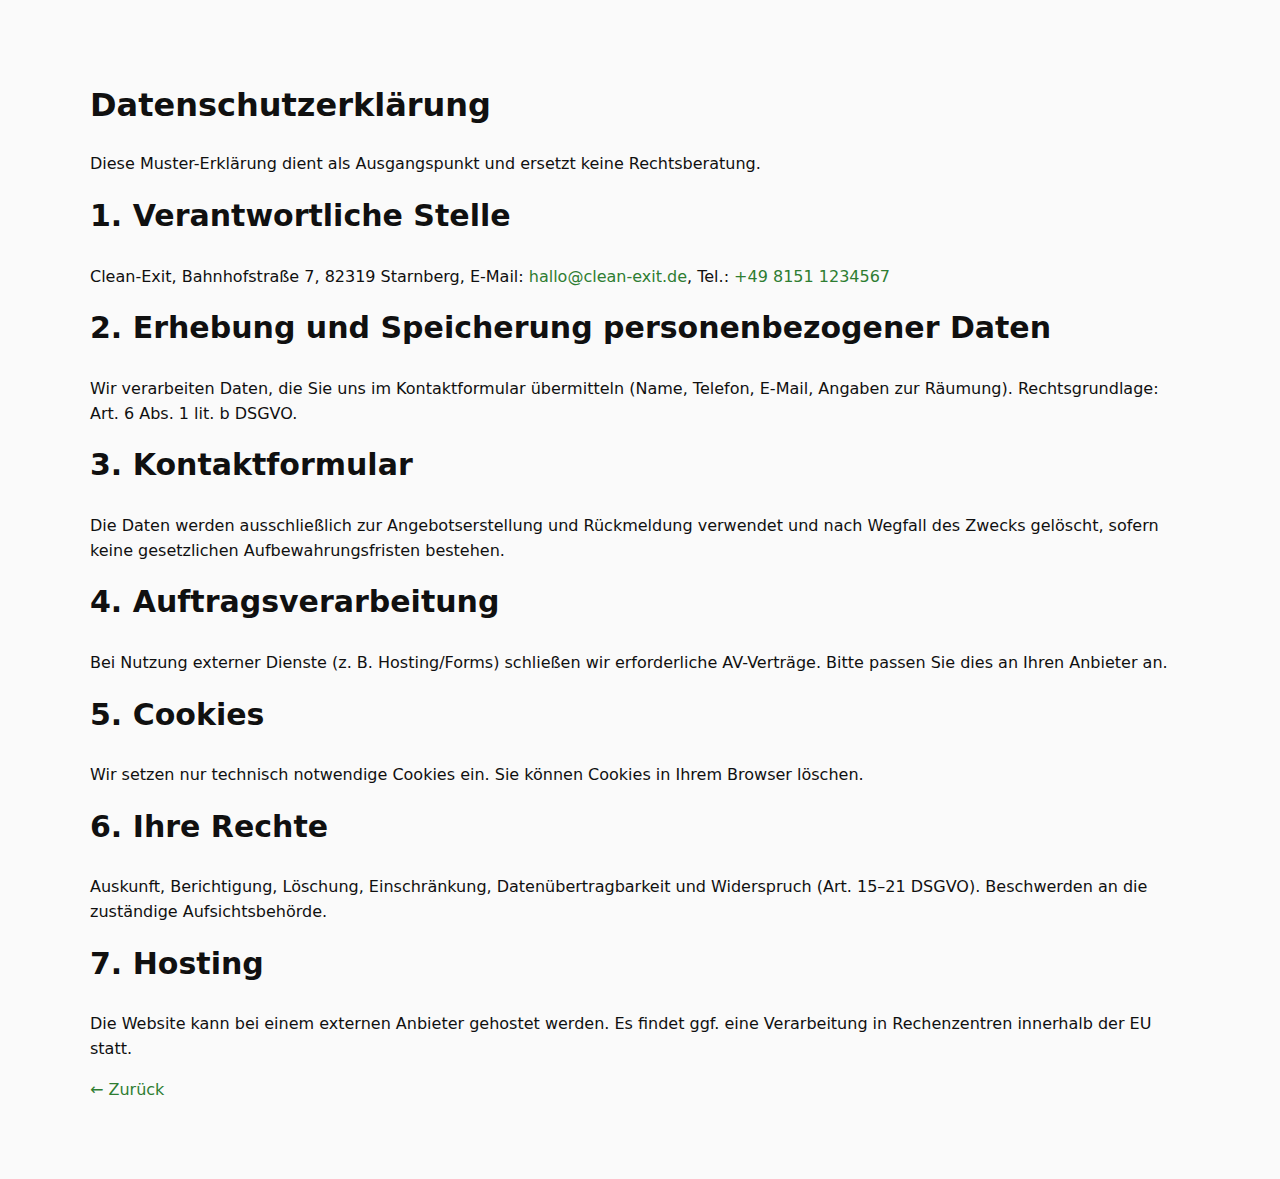
<file: datenschutz.html>
<!doctype html>
<html lang="de">
<head>
  <meta charset="utf-8">
  <meta name="viewport" content="width=device-width, initial-scale=1">
  <title>Datenschutzerklärung – Clean-Exit</title>
  <link rel="stylesheet" href="styles.css">
</head>
<body class="container section">
  <h1>Datenschutzerklärung</h1>
  <p>Diese Muster-Erklärung dient als Ausgangspunkt und ersetzt keine Rechtsberatung.</p>
  <h2>1. Verantwortliche Stelle</h2>
  <p>Clean-Exit, Bahnhofstraße 7, 82319 Starnberg, E-Mail: <a href="mailto:hallo@clean-exit.de">hallo@clean-exit.de</a>, Tel.: <a href="tel:+49 8151 1234567">+49 8151 1234567</a></p>
  <h2>2. Erhebung und Speicherung personenbezogener Daten</h2>
  <p>Wir verarbeiten Daten, die Sie uns im Kontaktformular übermitteln (Name, Telefon, E-Mail, Angaben zur Räumung). Rechtsgrundlage: Art. 6 Abs. 1 lit. b DSGVO.</p>
  <h2>3. Kontaktformular</h2>
  <p>Die Daten werden ausschließlich zur Angebotserstellung und Rückmeldung verwendet und nach Wegfall des Zwecks gelöscht, sofern keine gesetzlichen Aufbewahrungsfristen bestehen.</p>
  <h2>4. Auftragsverarbeitung</h2>
  <p>Bei Nutzung externer Dienste (z. B. Hosting/Forms) schließen wir erforderliche AV-Verträge. Bitte passen Sie dies an Ihren Anbieter an.</p>
  <h2>5. Cookies</h2>
  <p>Wir setzen nur technisch notwendige Cookies ein. Sie können Cookies in Ihrem Browser löschen.</p>
  <h2>6. Ihre Rechte</h2>
  <p>Auskunft, Berichtigung, Löschung, Einschränkung, Datenübertragbarkeit und Widerspruch (Art. 15–21 DSGVO). Beschwerden an die zuständige Aufsichtsbehörde.</p>
  <h2>7. Hosting</h2>
  <p>Die Website kann bei einem externen Anbieter gehostet werden. Es findet ggf. eine Verarbeitung in Rechenzentren innerhalb der EU statt.</p>
  <p><a href="index.html">← Zurück</a></p>
</body>
</html>
</file>
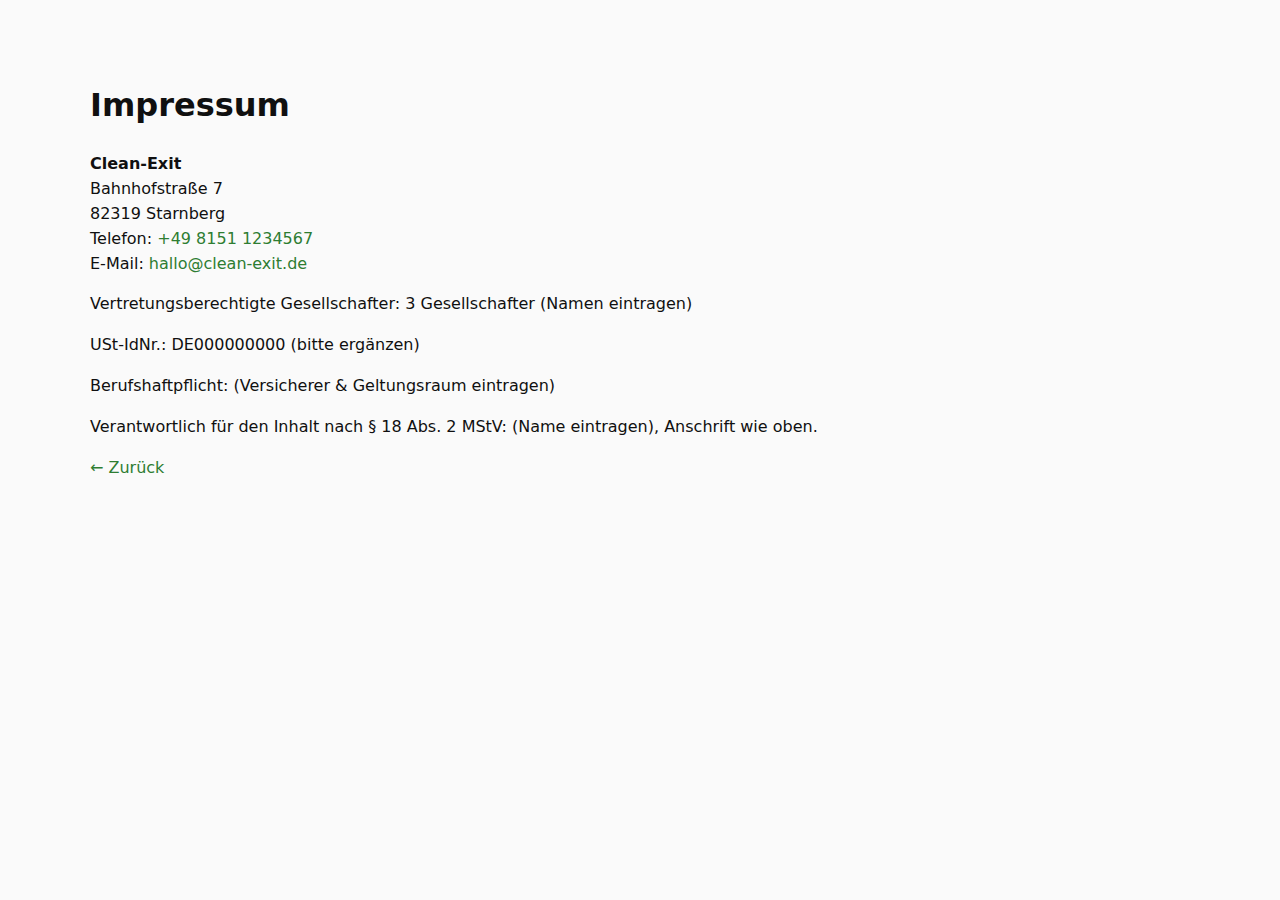
<file: impressum.html>
<!doctype html>
<html lang="de">
<head>
  <meta charset="utf-8">
  <meta name="viewport" content="width=device-width, initial-scale=1">
  <title>Impressum – Clean-Exit</title>
  <link rel="stylesheet" href="styles.css">
</head>
<body class="container section">
  <h1>Impressum</h1>
  <p><strong>Clean-Exit</strong><br>Bahnhofstraße 7<br>82319 Starnberg<br>Telefon: <a href="tel:+49 8151 1234567">+49 8151 1234567</a><br>E-Mail: <a href="mailto:hallo@clean-exit.de">hallo@clean-exit.de</a></p>
  <p>Vertretungsberechtigte Gesellschafter: 3 Gesellschafter (Namen eintragen)</p>
  <p>USt-IdNr.: DE000000000 (bitte ergänzen)</p>
  <p>Berufshaftpflicht: (Versicherer & Geltungsraum eintragen)</p>
  <p>Verantwortlich für den Inhalt nach § 18 Abs. 2 MStV: (Name eintragen), Anschrift wie oben.</p>
  <p><a href="index.html">← Zurück</a></p>
</body>
</html>
</file>
<file: styles.css>
:root{
  --bg:#fafafa;
  --text:#101010;
  --muted:#545454;
  --brand:#2e7d32;
  --brand-2:#1b5e20;
  --surface:#ffffff;
  --accent:#ffb300;
  --radius:14px;
  --shadow:0 10px 30px rgba(0,0,0,.08);
}
*{box-sizing:border-box}
html,body{margin:0;padding:0;font-family:system-ui,-apple-system,Segoe UI,Roboto,Ubuntu,'Helvetica Neue',Arial,'Noto Sans',sans-serif;color:var(--text);background:var(--bg);line-height:1.55}
a{color:var(--brand);text-decoration:none}
a:hover{text-decoration:underline}
.container{max-width:1100px;margin:0 auto;padding:0 20px}
.btn{display:inline-block;background:var(--brand);color:#fff;padding:14px 20px;border-radius:12px;font-weight:600;box-shadow:var(--shadow)}
.btn:hover{background:var(--brand-2)}
.btn.outline{background:transparent;color:var(--brand);border:2px solid var(--brand)}
header{position:sticky;top:0;background:rgba(255,255,255,0.9);backdrop-filter:blur(10px);border-bottom:1px solid #eaeaea;z-index:50}
.header-inner{display:flex;align-items:center;justify-content:space-between;padding:10px 0}
nav a{margin-left:18px;font-weight:600;color:#333}
.logo{display:flex;align-items:center;gap:12px}
.logo svg{width:34px;height:34px}
.hero{padding:70px 0 40px;background:radial-gradient(1200px 400px at 70% -50%, #e8f5e9, transparent)}
.hero h1{font-size:40px;line-height:1.1;margin:0 0 14px}
.hero p{color:var(--muted);max-width:680px;font-size:18px}
.hero .cta{margin-top:22px;display:flex;gap:12px;flex-wrap:wrap}
.badges{display:flex;gap:10px;margin-top:18px;flex-wrap:wrap}
.badge{background:var(--surface);border:1px solid #eaeaea;border-radius:999px;padding:8px 12px;font-weight:600;color:#333;box-shadow:var(--shadow)}
.grid{display:grid;grid-template-columns:repeat(3,1fr);gap:20px}
.card{background:var(--surface);border:1px solid #eee;border-radius:var(--radius);padding:20px;box-shadow:var(--shadow)}
.card h3{margin-top:0}
.section{padding:60px 0}
.section h2{margin-top:0;font-size:30px}
.kpis{display:grid;grid-template-columns:repeat(4,1fr);gap:16px}
.kpi{background:var(--surface);border:1px solid #eee;border-radius:var(--radius);padding:18px;text-align:center;box-shadow:var(--shadow)}
.kpi strong{font-size:28px;display:block}
.pricing{display:grid;grid-template-columns:repeat(3,1fr);gap:20px}
.price-card{background:var(--surface);border:2px solid #e6e6e6;border-radius:16px;padding:22px;box-shadow:var(--shadow)}
.price{font-size:32px;font-weight:800}
.list{padding-left:18px}
.review{display:flex;gap:14px;align-items:flex-start}
.review img{width:48px;height:48px;border-radius:50%}
.faq details{background:var(--surface);border:1px solid #eee;border-radius:12px;padding:14px;margin-bottom:10px}
.contact{display:grid;grid-template-columns:1.2fr .8fr;gap:24px}
footer{padding:30px 0;background:#fff;border-top:1px solid #eee;margin-top:40px}
small, .muted{color:var(--muted)}
.form fieldset{border:none;padding:0;margin:0;display:grid;grid-template-columns:1fr 1fr;gap:12px}
.form input,.form select,.form textarea{width:100%;padding:12px;border-radius:10px;border:1px solid #ddd;background:#fff}
.form textarea{min-height:120px}
.form button{margin-top:10px}
.tag{display:inline-block;background:#f1f1f1;padding:6px 10px;border-radius:999px;margin:4px 6px 0 0;color:#333}
@media (max-width: 900px){
  .grid{grid-template-columns:1fr 1fr}
  .pricing{grid-template-columns:1fr}
  .kpis{grid-template-columns:1fr 1fr}
  .contact{grid-template-columns:1fr}
}
@media (max-width: 600px){
  .grid{grid-template-columns:1fr}
  .hero h1{font-size:32px}
}
.cookie{position:fixed;bottom:12px;left:12px;right:12px;background:#fff;border:1px solid #eee;border-radius:12px;padding:14px;box-shadow:var(--shadow);display:none}
.cookie.show{display:block}
</file>
